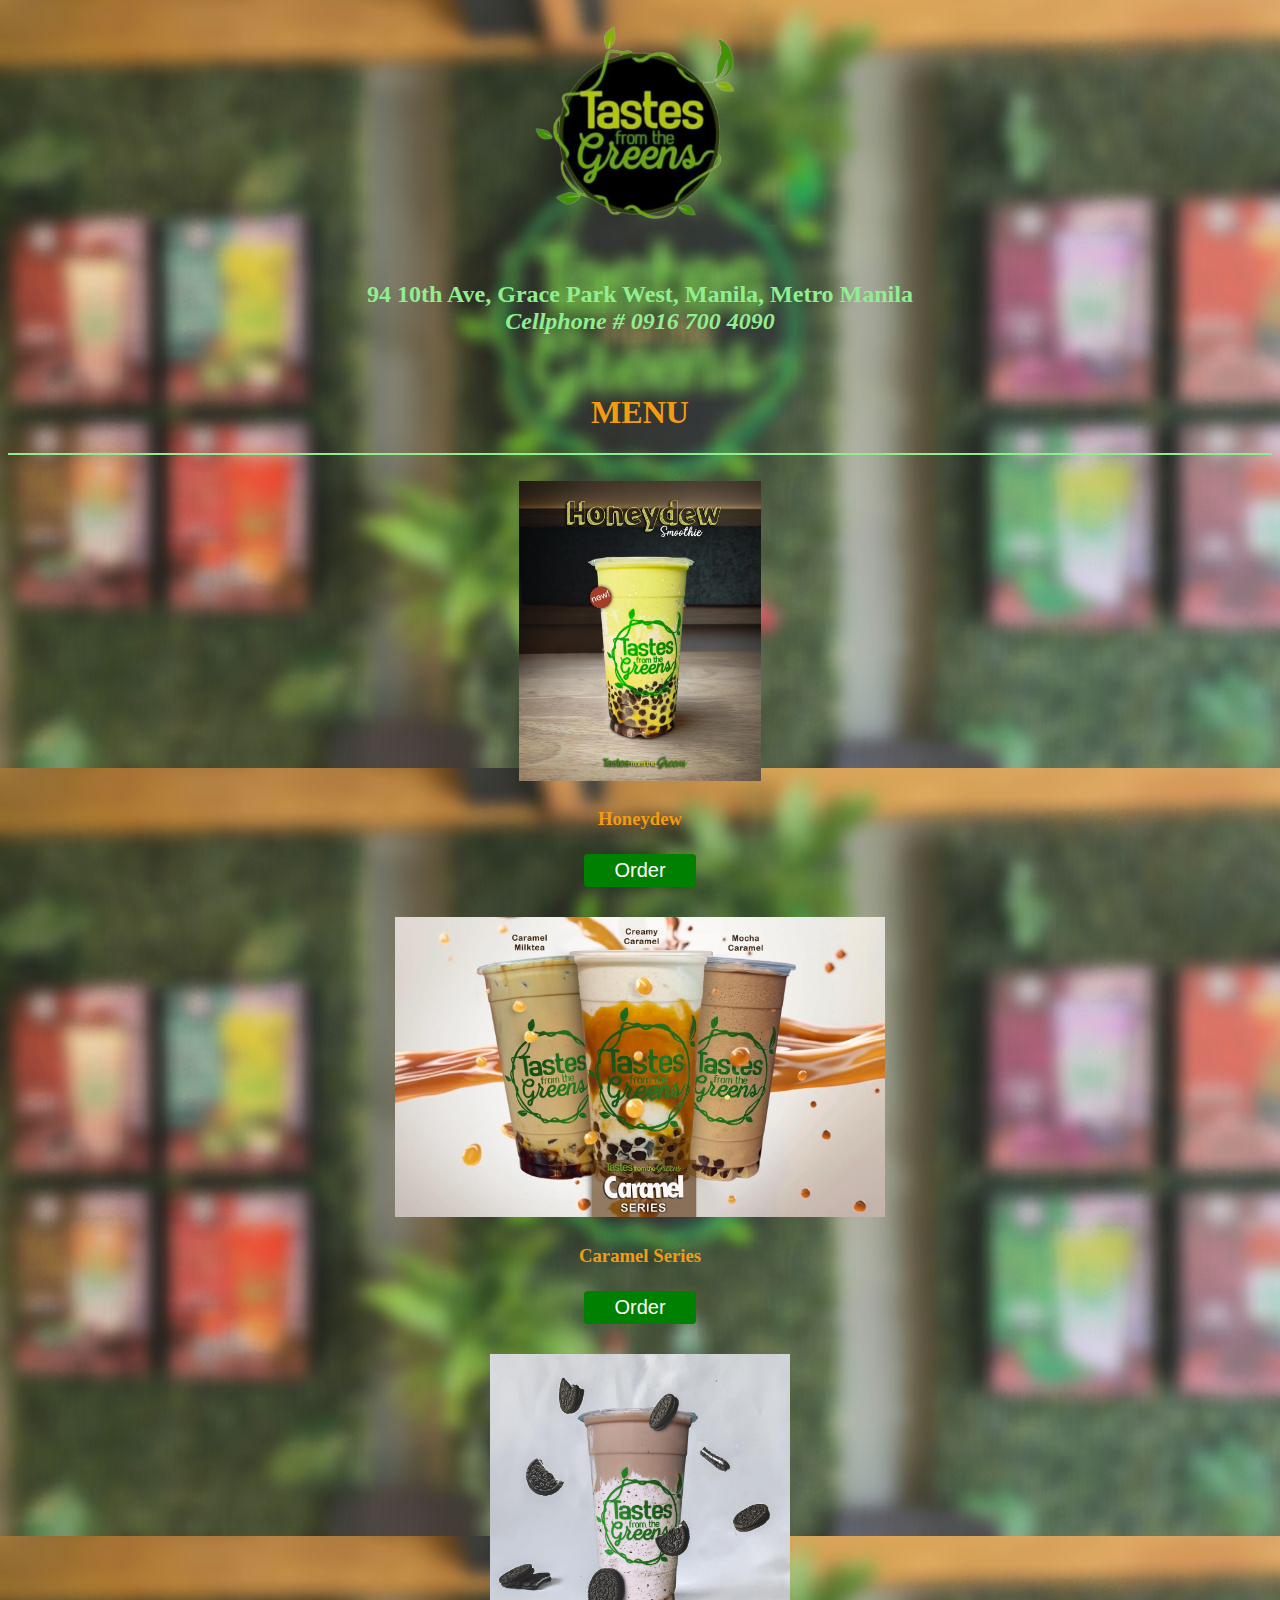
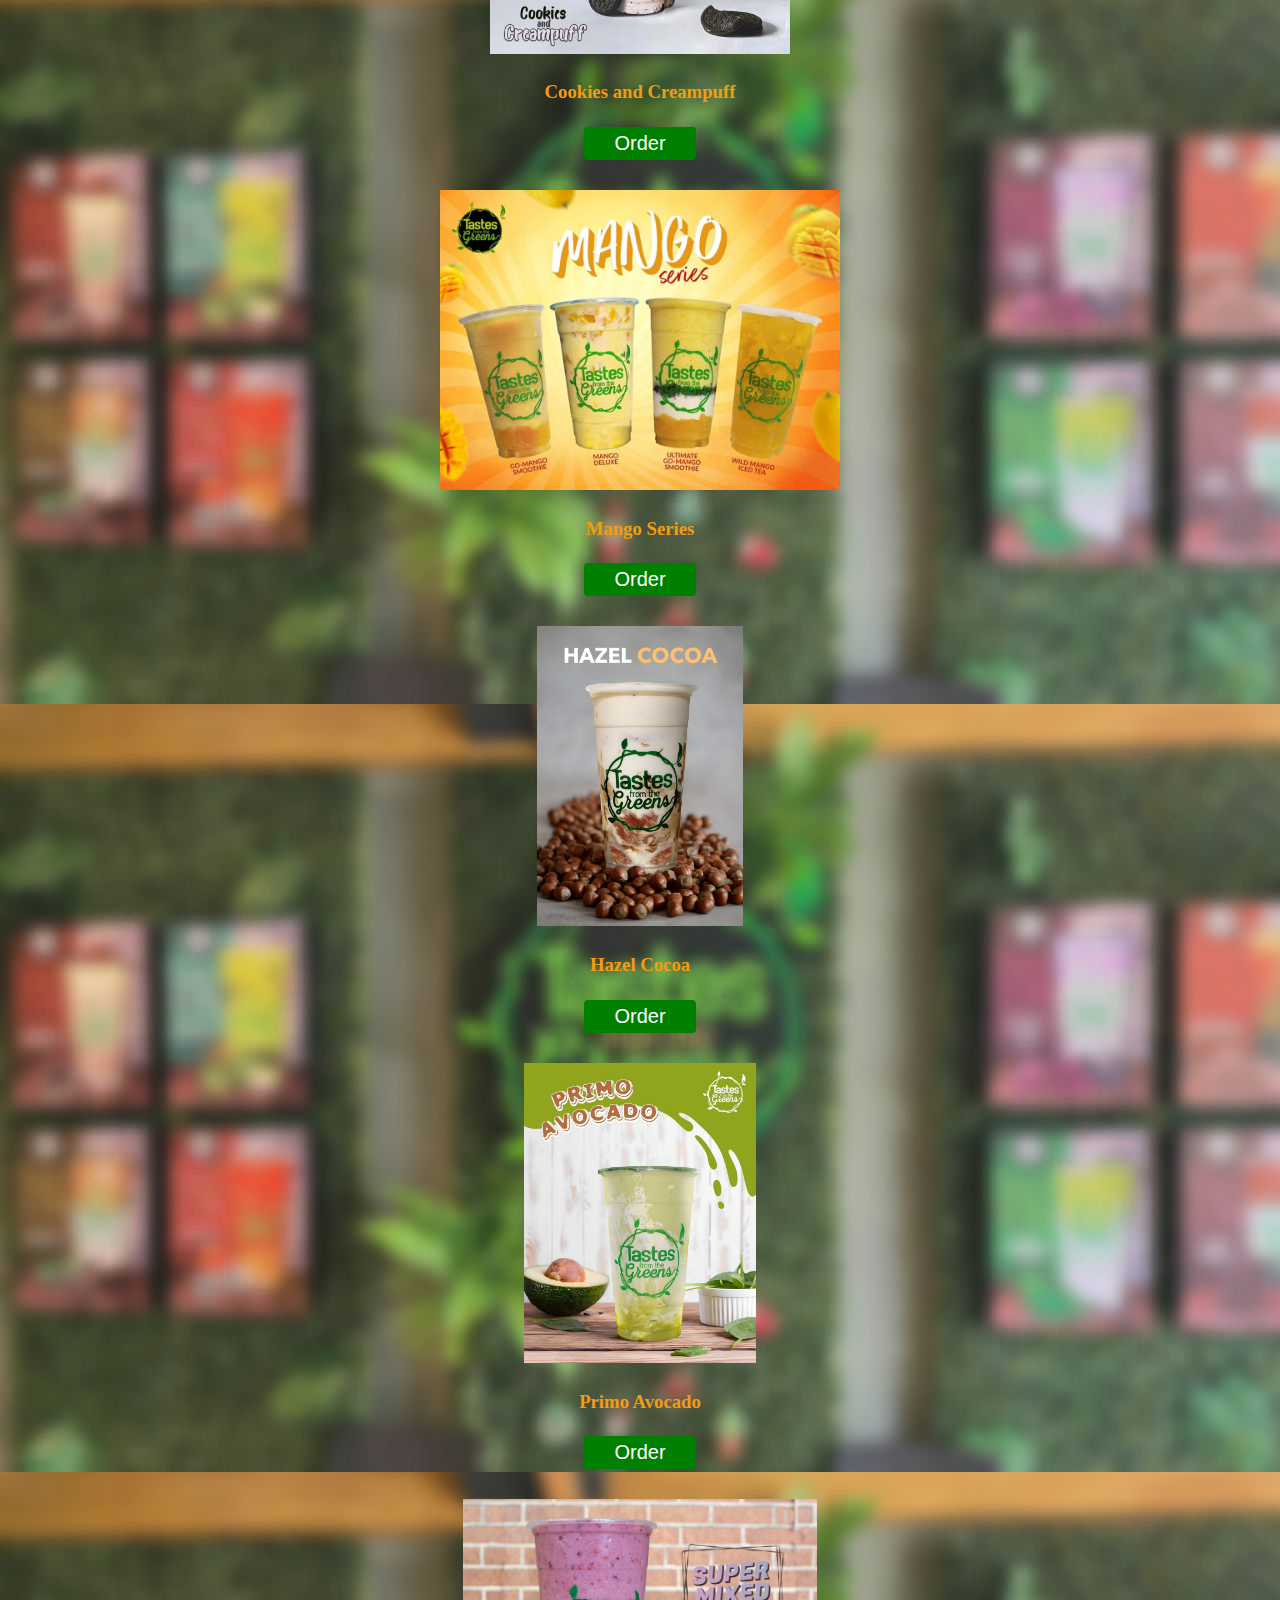
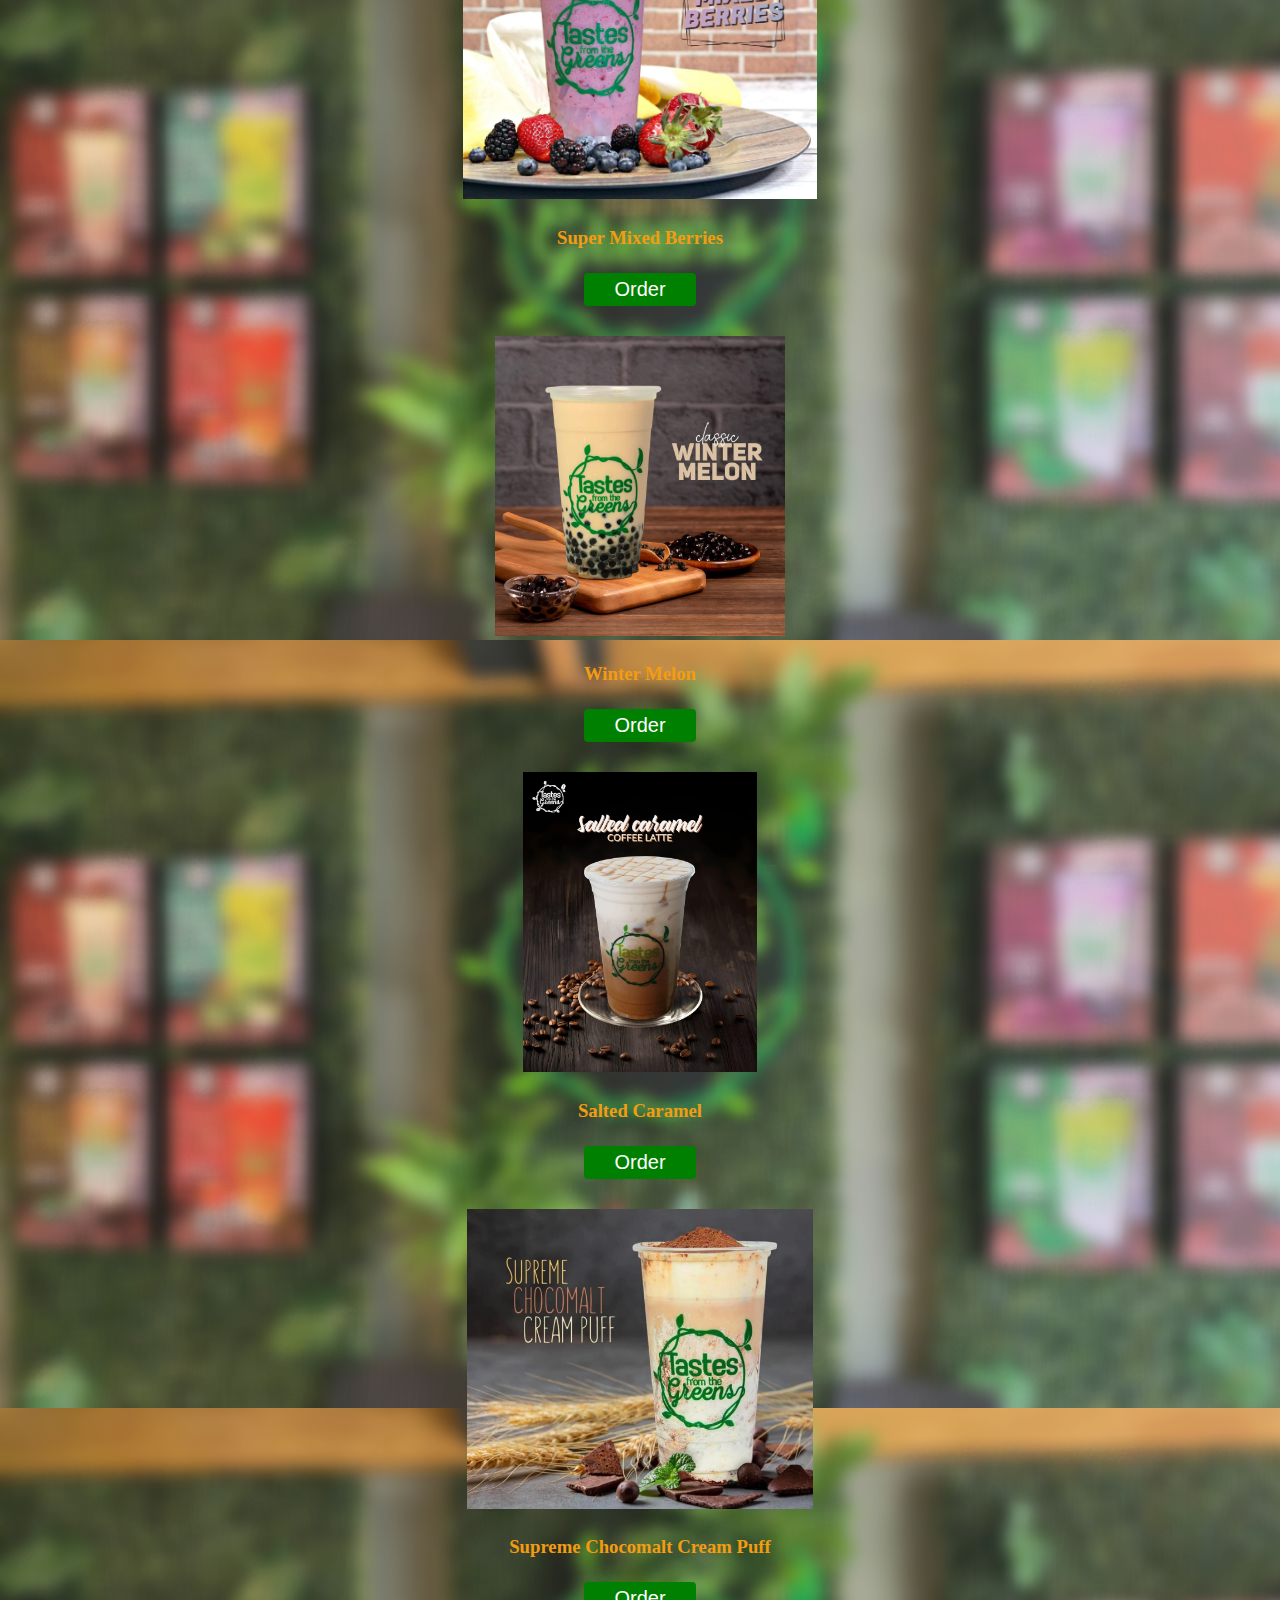
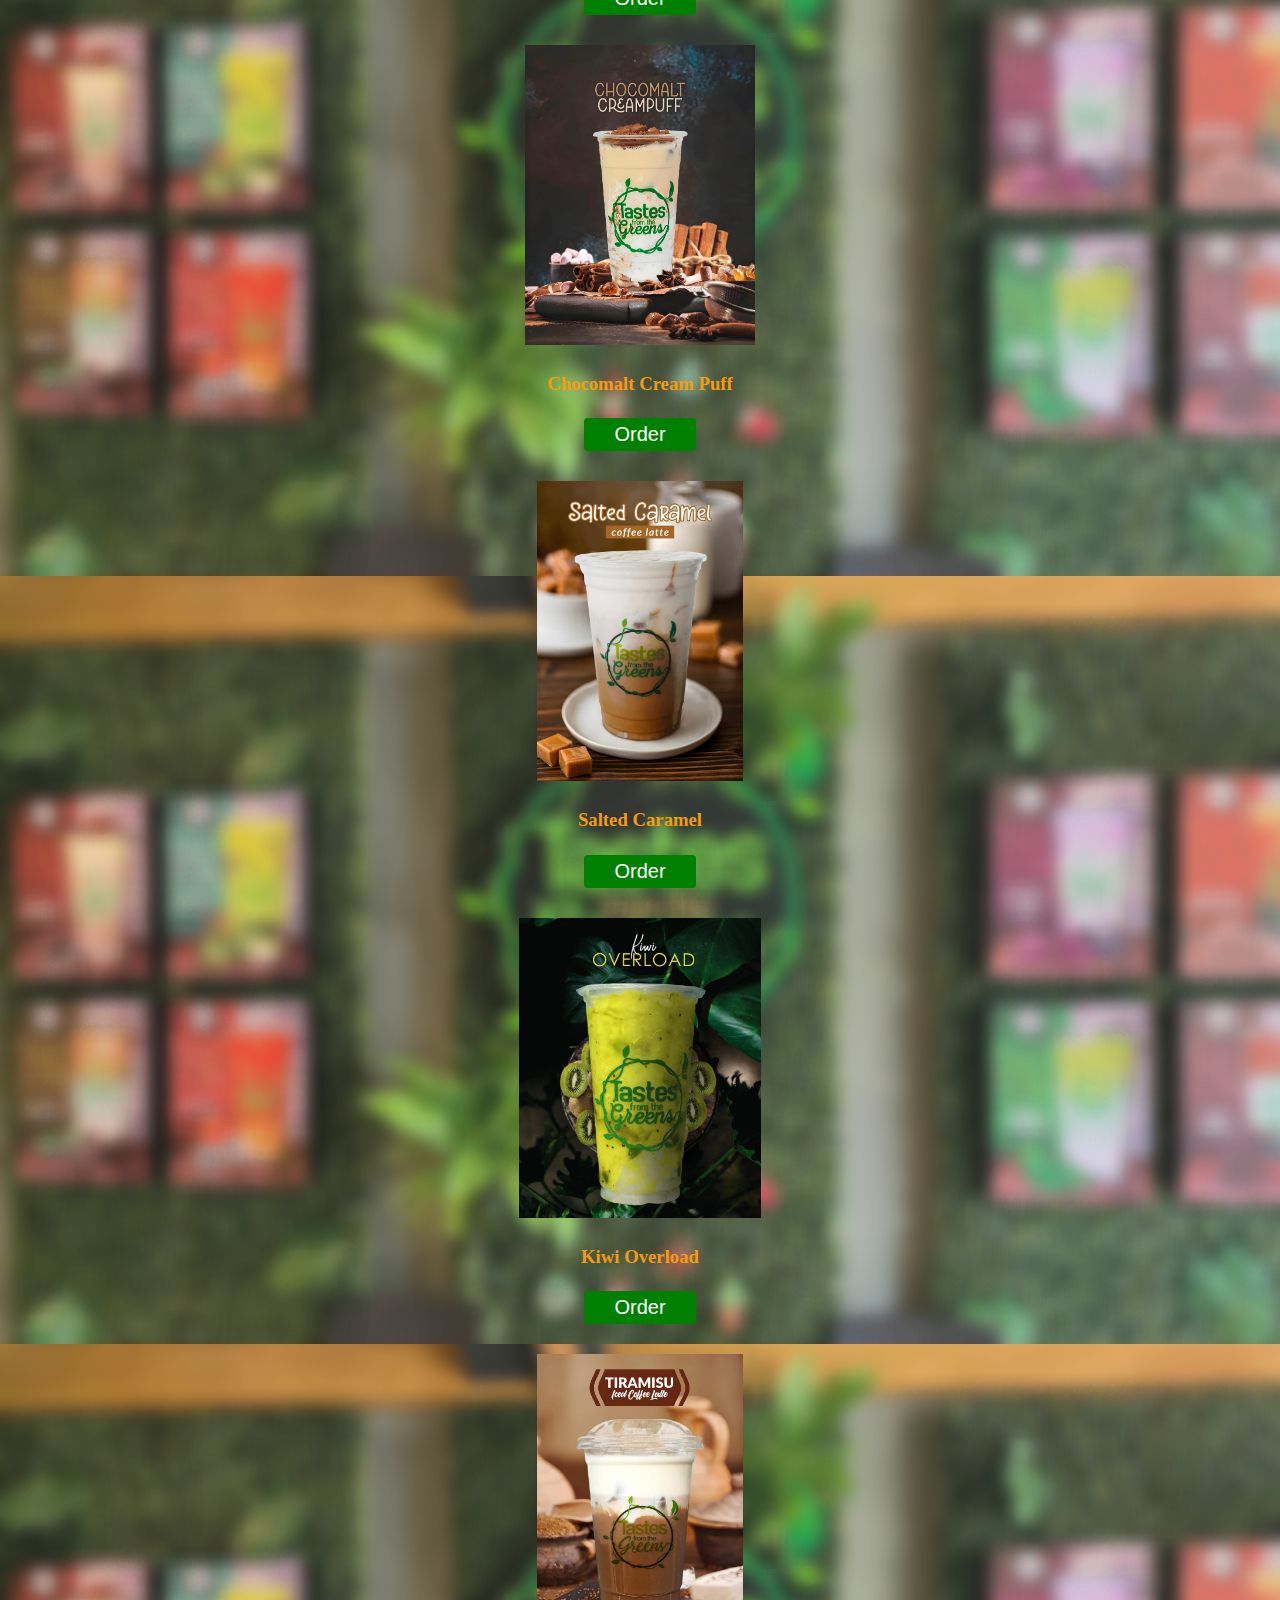
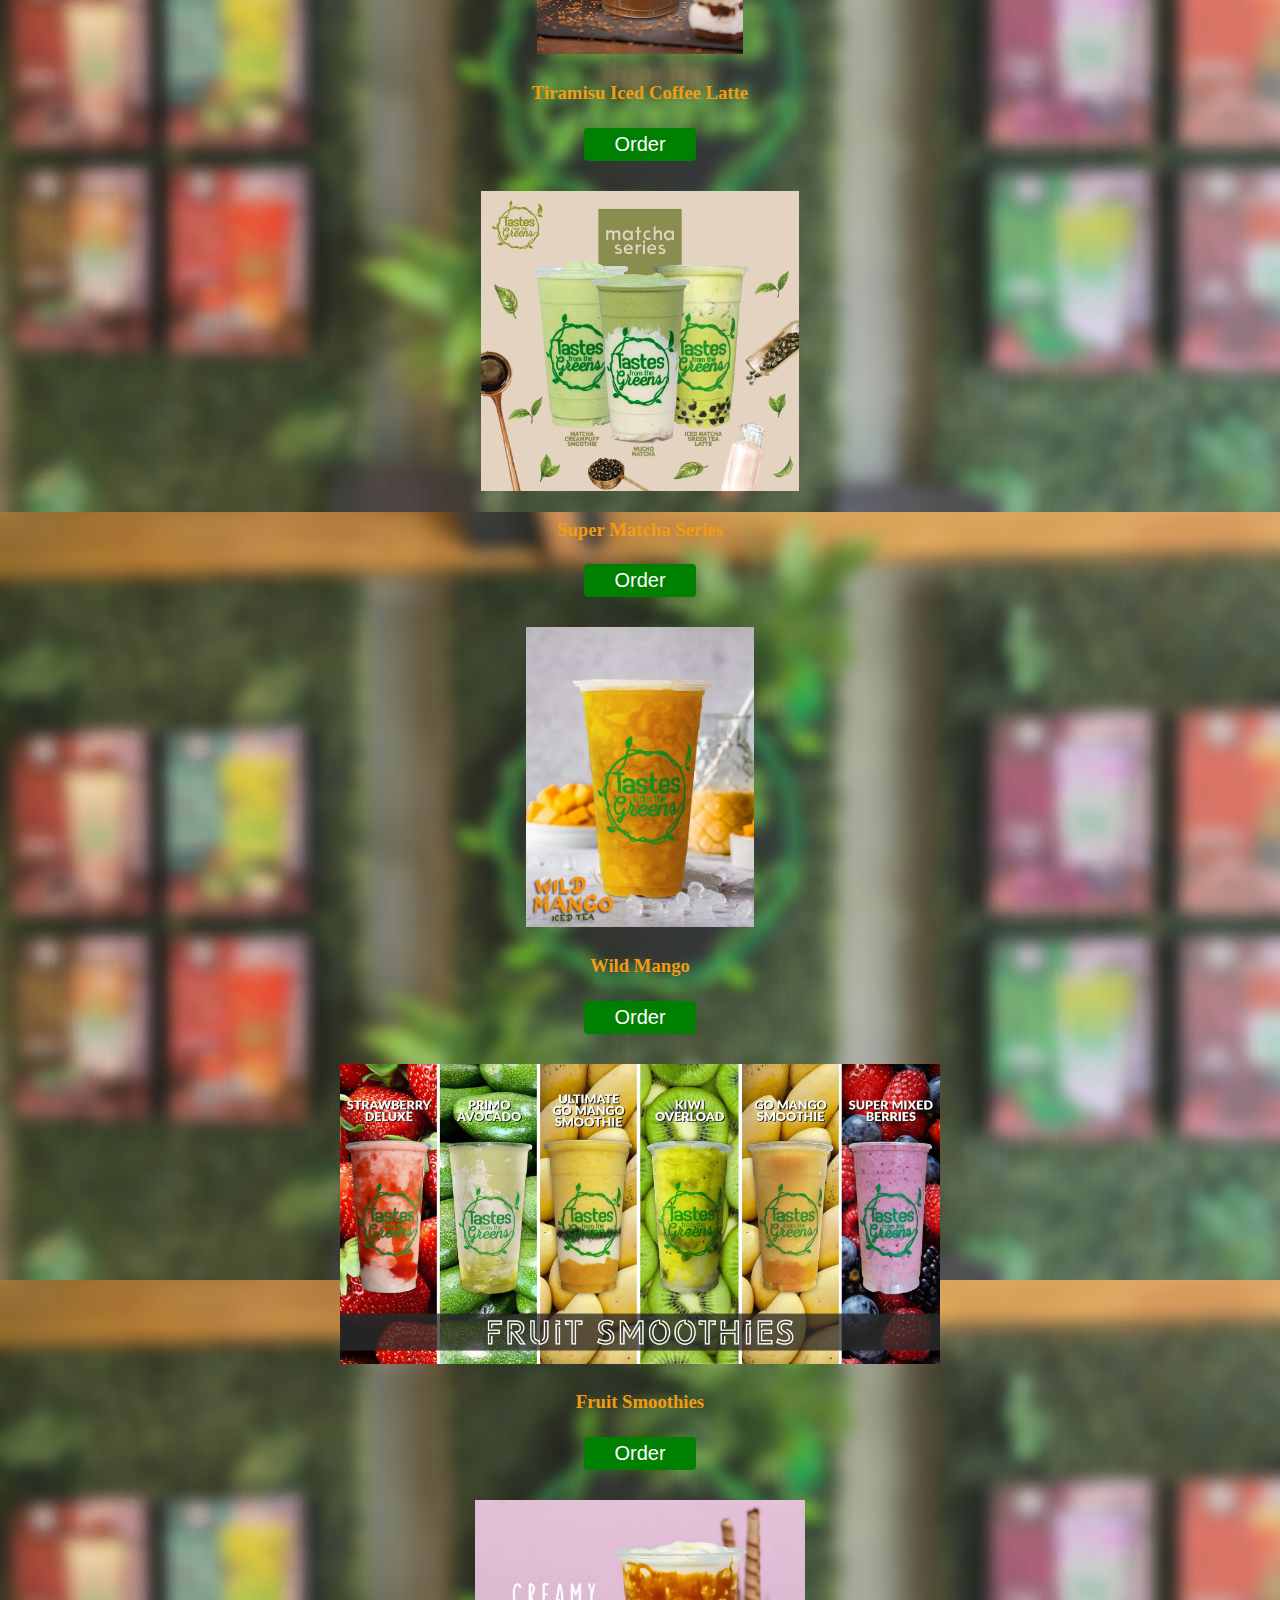
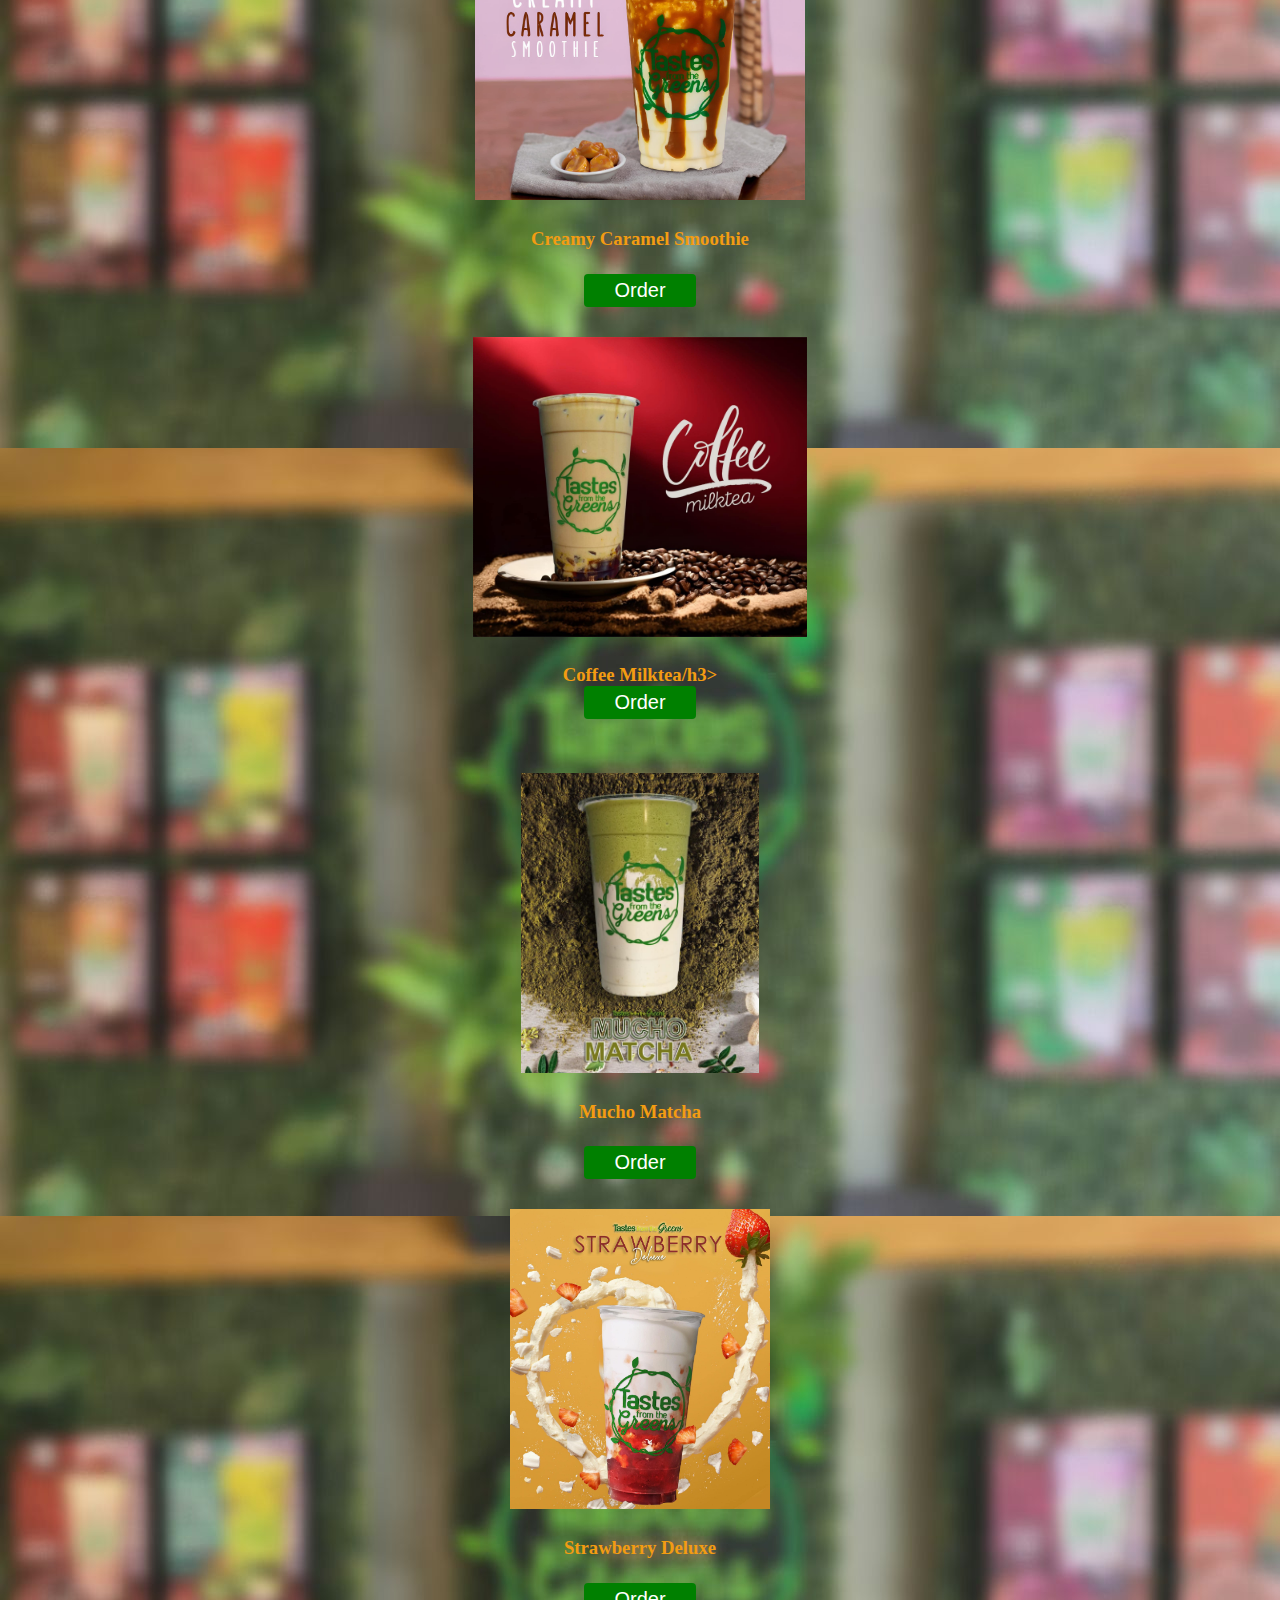
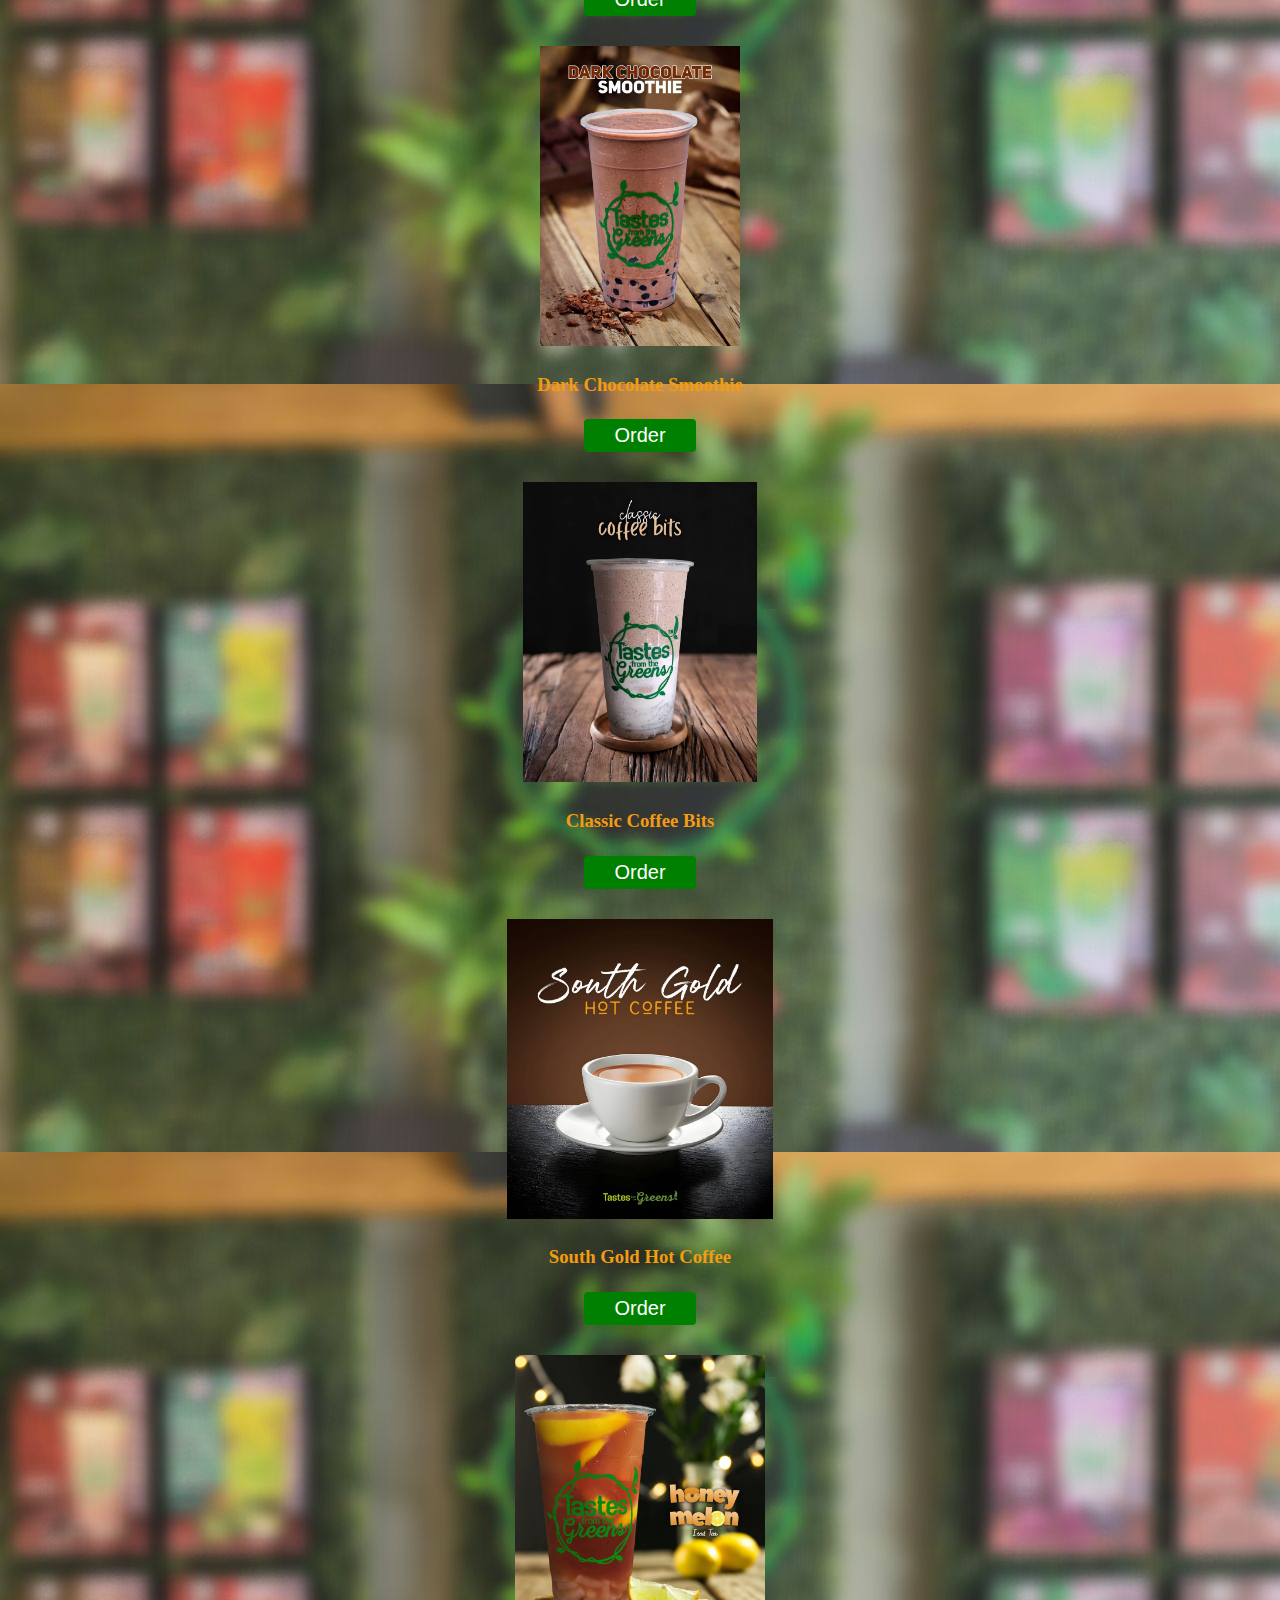
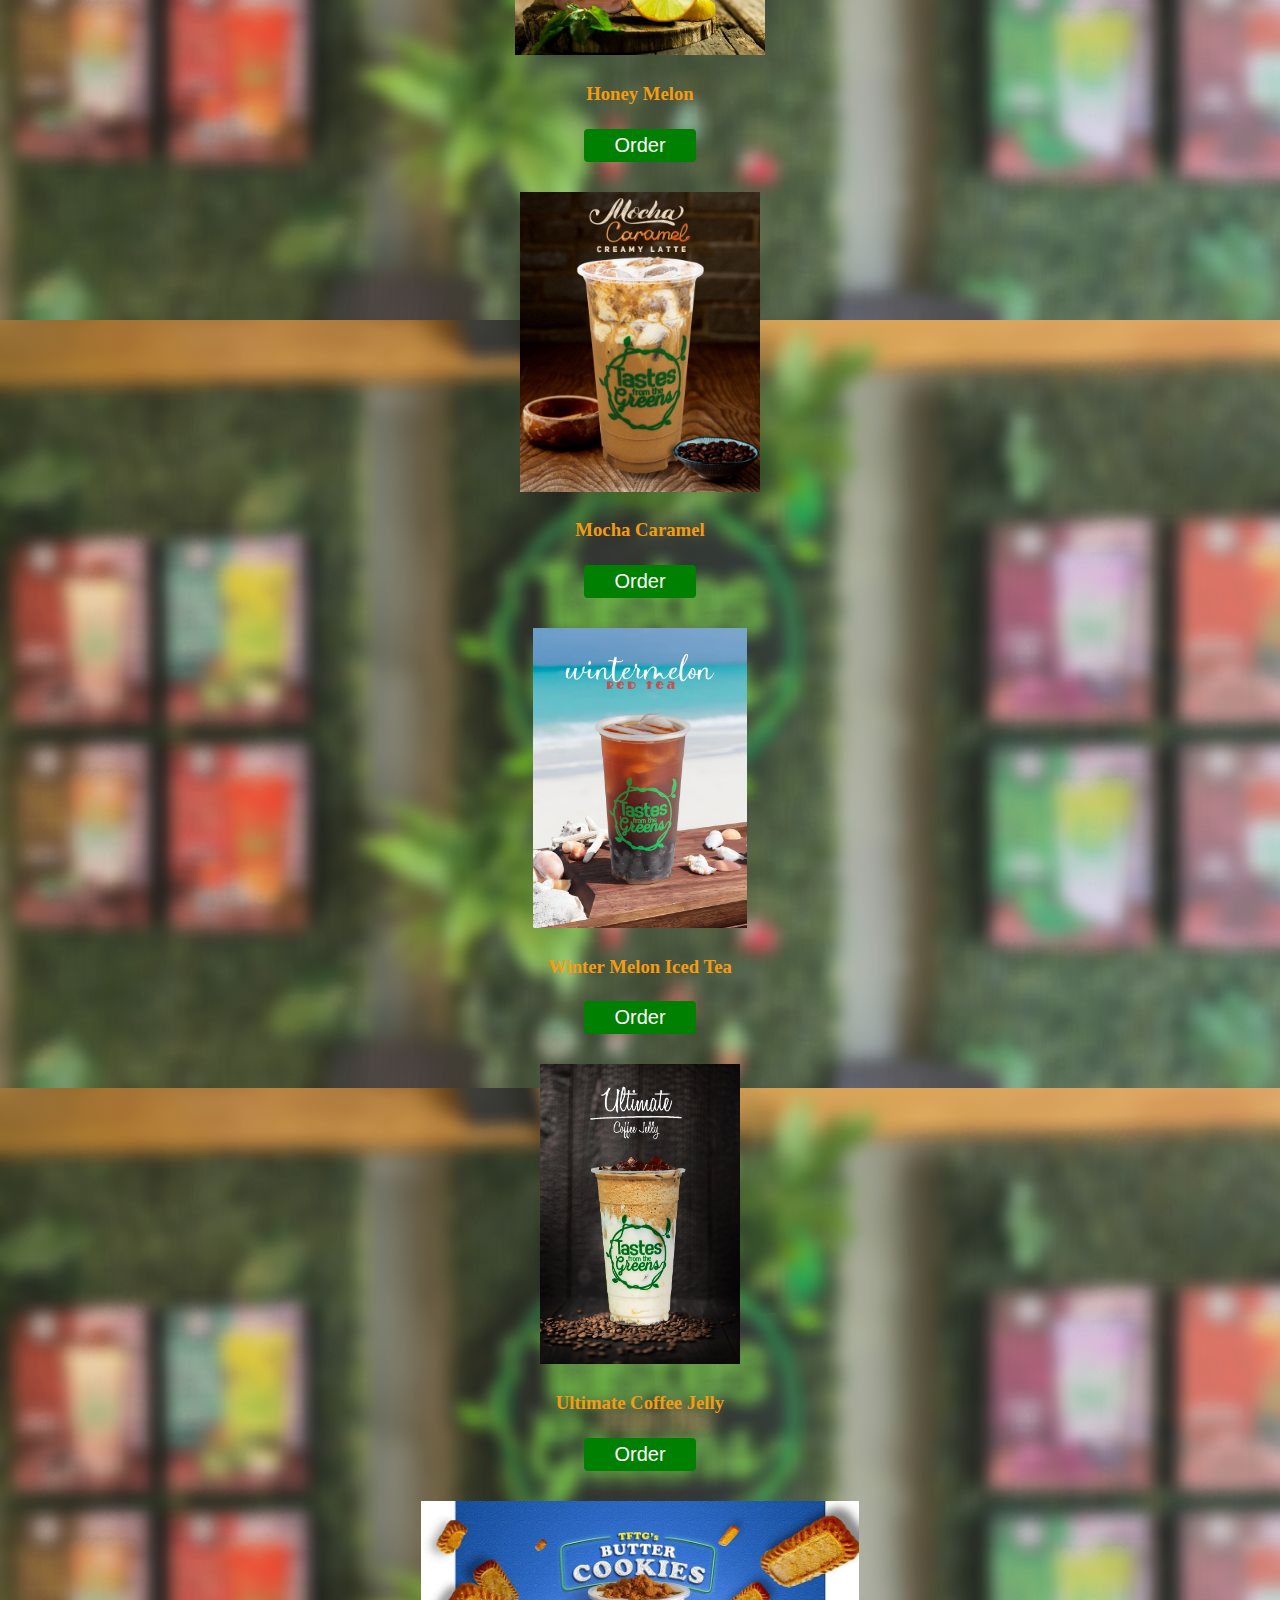
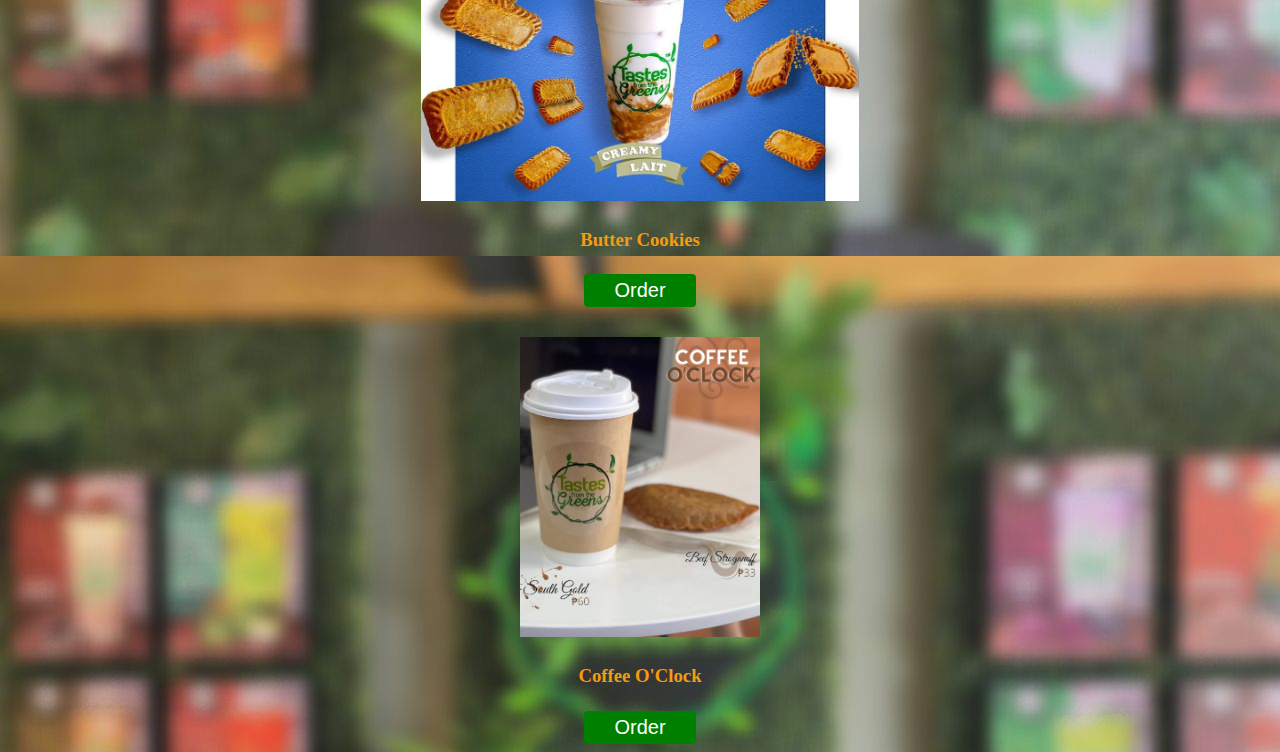
<file: menu/index.html>
<!DOCTYPE html>
<html lang="en">
<head>
    <title>MENU</title>
    <link rel="stylesheet" href="Style.css"/>
</head>
<body background="1.jpg">     
   <h1 align="center"> <img src="taste.png" alt="images" height="230">
    
   <h2 align="center" > <font color="lightgreen" face="Serif""> 94 10th Ave, Grace Park West, Manila, Metro Manila
    <br><i>Cellphone # 0916 700 4090</i> </h2>
   <br>
    <h1 align="center" > <font color="#f39c12" face="serif">  MENU</h1>
   
    <hr color="lightgreen" >
    <br>
    <section class="items">
        <div class="item">
            <img src="2.jpg">
            <h3>Honeydew</h3>
            <button>Order</button>
        </div>
        <div class="item">
            <img src="3.jpg">
            <h3>Caramel Series</h3>
            <button>Order</button>
        </div>
        <div class="item">
            <img src="4.jpg">
            <h3>Cookies and Creampuff</h3>
            <button>Order</button>
        </div>
        <div class="item">
            <img src="5.jpg">
            <h3>Mango Series</h3>
            <button>Order</button>
        </div>
        <div class="item">
            <img src="6.jpg">
            <h3>Hazel Cocoa</h3>
            <button>Order</button>
        </div>
        <div class="item">
            <img src="7.jpg">
            <h3>Primo Avocado</h3>
            <button>Order</button>
        </div>
        <div class="item">
            <img src="8.jpg">
            <h3>Super Mixed Berries</h3>
            <button>Order</button>
        </div>
        <div class="item">
            <img src="9.jpg">
            <h3>Winter Melon</h3>
            <button>Order</button>
        </div>
        <div class="item">
            <img src="10.jpg">
            <h3>Salted Caramel</h3>
            <button>Order</button>
        </div>
        <div class="item">
            <img src="11.jpg">
            <h3>Supreme Chocomalt Cream Puff</h3>
            <button>Order</button>
        </div>
        <div class="item">
            <img src="12.jpg">
            <h3>Chocomalt Cream Puff</h3>
            <button>Order</button>
        </div>
        <div class="item">
            <img src="13.jpg">
            <h3>Salted Caramel</h3>
            <button>Order</button>
        </div>
        <div class="item">
            <img src="14.jpg">
            <h3>Kiwi Overload</h3>
            <button>Order</button>
        </div>
        <div class="item">
            <img src="15.jpg">
            <h3>Tiramisu Iced Coffee Latte</h3>
            <button>Order</button>
        </div>
        <div class="item">
            <img src="16.jpg">
            <h3>Super Matcha Series</h3>
            <button>Order</button>
        </div>
        <div class="item">
            <img src="17.jpg">
            <h3>Wild Mango</h3>
            <button>Order</button>
        </div>
        <div class="item">
            <img src="18.jpg">
            <h3>Fruit Smoothies</h3>
            <button>Order</button>
        </div>
        <div class="item">
            <img src="19.jpg">
            <h3>Creamy Caramel Smoothie</h3>
            <button>Order</button>
        </div>
        <div class="item">
            <img src="20.jpg">
            <h3>Coffee Milktea/h3>
            <button>Order</button>
        </div>
        <div class="item">
            <img src="21.jpg">
            <h3>Mucho Matcha</h3>
            <button>Order</button>
        </div>
        <div class="item">
            <img src="22.jpg">
            <h3>Strawberry Deluxe</h3>
            <button>Order</button>
        </div>
        <div class="item">
            <img src="23.jpg">
            <h3>Dark Chocolate Smoothie</h3>
            <button>Order</button>
        </div>
        <div class="item">
            <img src="24.jpg">
            <h3>Classic Coffee Bits</h3>
            <button>Order</button>
        </div>
        <div class="item">
            <img src="25.jpg">
            <h3>South Gold Hot Coffee</h3>
            <button>Order</button>
        </div>

        <div class="item">
            <img src="26.jpg">
            <h3>Honey Melon</h3>
            <button>Order</button>
        </div>
        <div class="item">
            <img src="27.jpg">
            <h3>Mocha Caramel</h3>
            <button>Order</button>
        </div>
        <div class="item">
            <img src="28.jpg">
            <h3>Winter Melon Iced Tea</h3>
            <button>Order</button>
        </div>
        <div class="item">
            <img src="29.jpg">
            <h3>Ultimate Coffee Jelly</h3>
            <button>Order</button>
        </div>
        <div class="item">
            <img src="30.jpg">
            <h3>Butter Cookies</h3>
            <button>Order</button>
        </div>
        <div class="item">
            <img src="31.jpg">
            <h3>Coffee O'Clock</h3>
            <button>Order</button>
        </div>


    </section>

	
	
	

    
</body>
</html>
</file>
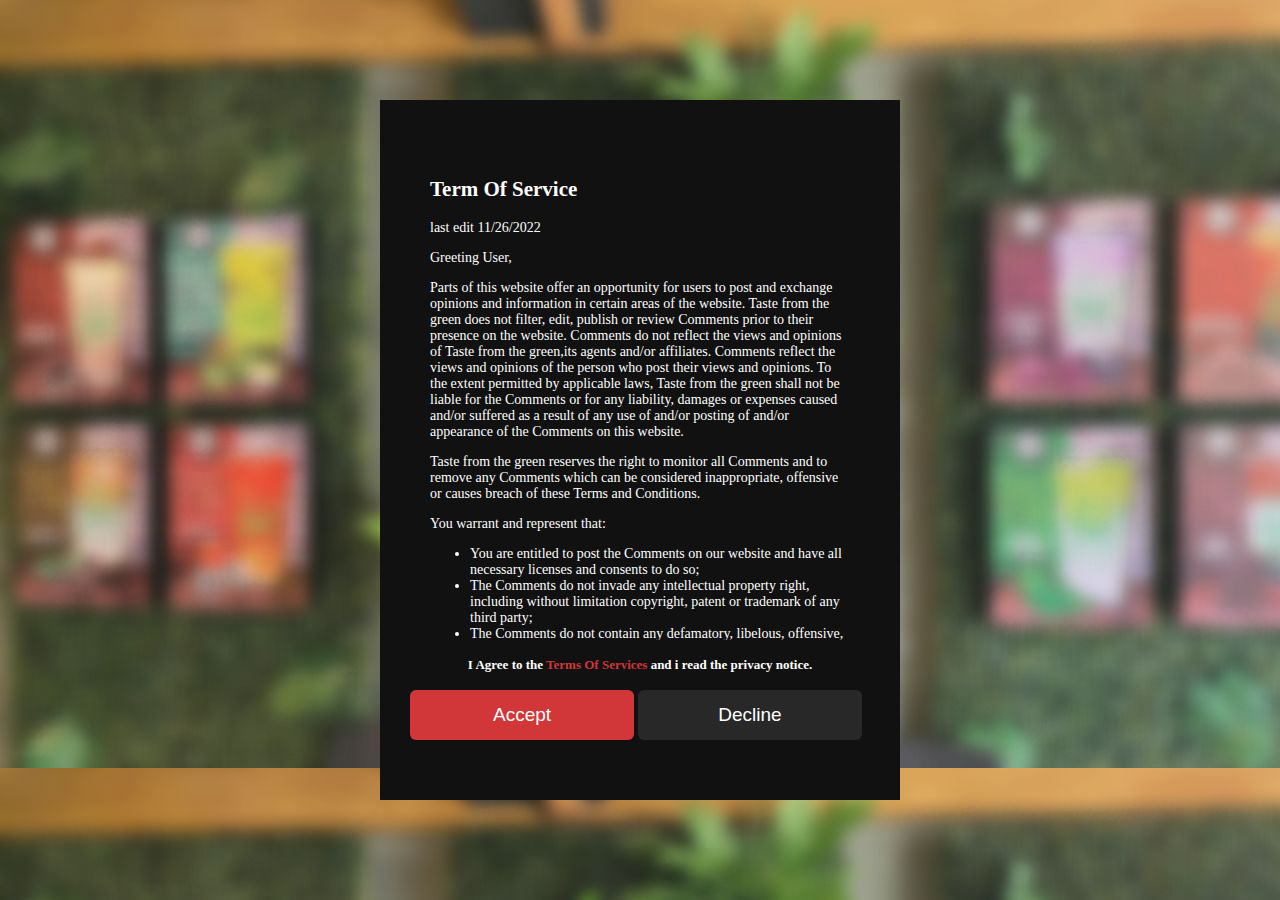
<file: about/about.html>
<!DOCTYPE html>
<html lang="en">
<head>
    <meta charset="UTF-8">
    <meta http-equiv="X-UA-compatible" content="IE-edge">
    <meta name="viewport" content="width=device-width, initial-scale=1.0">
    <title>about</title>
    <link rel="stylesheet" href="style.css">
</head>
<body>
    <div class="terms-box">
        <div class="terms-text">
            <h2>Term Of Service</h2>
            <p>last edit 11/26/2022</p>
            <p>Greeting User,</p>
            <p>Parts of this website offer an opportunity for users to post and exchange opinions and information in certain areas of the website. Taste from the green does not filter, edit, publish or review Comments prior to their presence on the website. Comments do not reflect the views and opinions of Taste from the green,its agents and/or affiliates. Comments reflect the views and opinions of the person who post their views and opinions. To the extent permitted by applicable laws, Taste from the green shall not be liable for the Comments or for any liability, damages or expenses caused and/or suffered as a result of any use of and/or posting of and/or appearance of the Comments on this website.</p>

            <p>Taste from the green reserves the right to monitor all Comments and to remove any Comments which can be considered inappropriate, offensive or causes breach of these Terms and Conditions.</p>
            
            <p>You warrant and represent that:</p>
            
            <ul>
                <li>You are entitled to post the Comments on our website and have all necessary licenses and consents to do so;</li>
                <li>The Comments do not invade any intellectual property right, including without limitation copyright, patent or trademark of any third party;</li>
                <li>The Comments do not contain any defamatory, libelous, offensive, indecent or otherwise unlawful material which is an invasion of privacy</li>
                <li>The Comments will not be used to solicit or promote business or custom or present commercial activities or unlawful activity.</li>
            </ul>
            
            <p>You hereby grant Taste from the green a non-exclusive license to use, reproduce, edit and authorize others to use, reproduce and edit any of your Comments in any and all forms, formats or media.</p>
            
            <h3><strong>Hyperlinking to our Content</strong></h3>
            
            <p>The following organizations may link to our Website without prior written approval:</p>
            
            <ul>
                <li>Government agencies;</li>
                <li>Search engines;</li>
                <li>News organizations;</li>
                <li>Online directory distributors may link to our Website in the same manner as they hyperlink to the Websites of other listed businesses; and</li>
                <li>System wide Accredited Businesses except soliciting non-profi
        </div>
          <h4>I Agree to the <span>Terms Of Services</span> and i read the privacy
        notice.</h4>
    <div class="buttons">
        <button class="btn red-btn">Accept</button>
        <button class="btn gray-btn">Decline</button>


    </div>

</body>
</html>
</file>
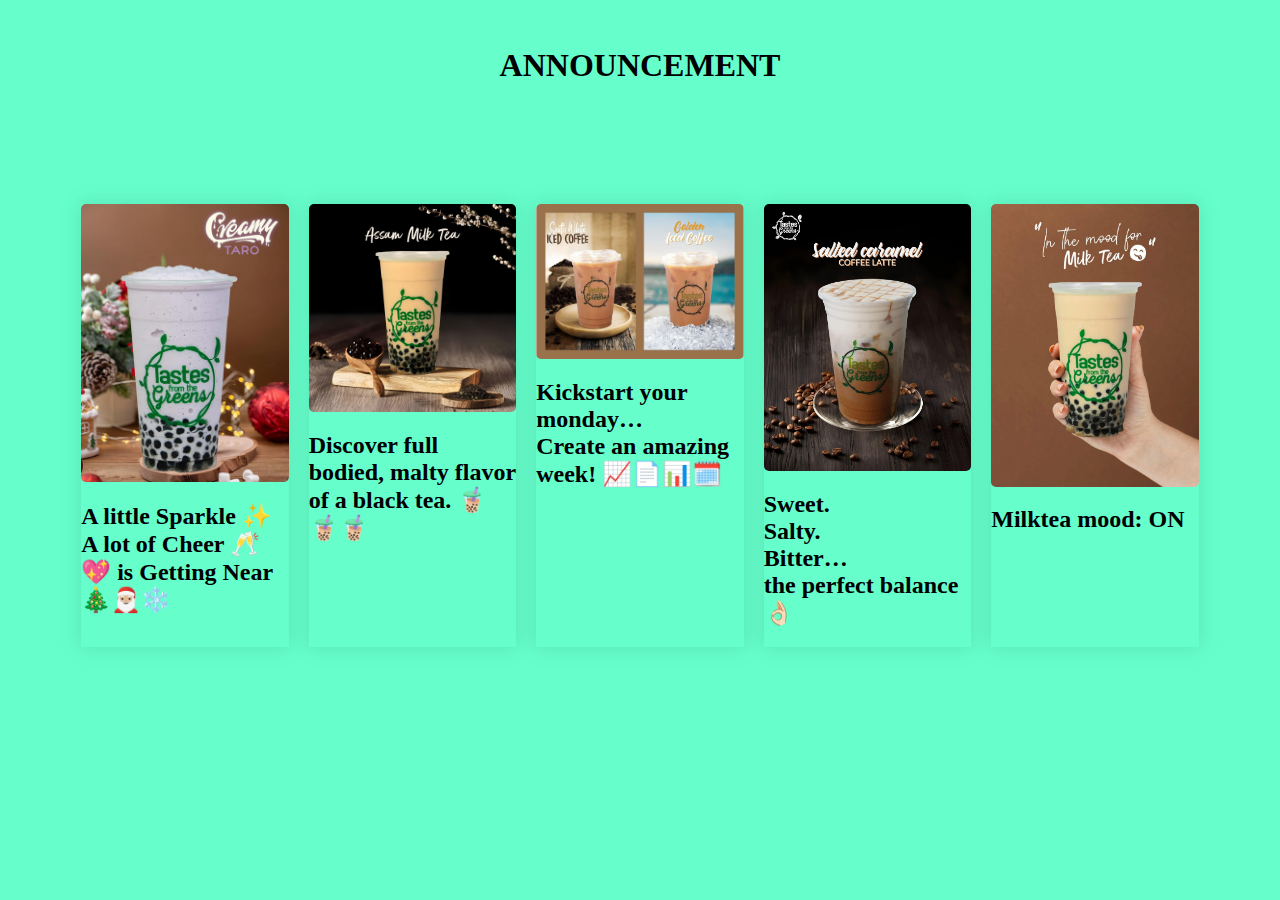
<file: announce/announce.html>
<!DOCTYPE html>
<html lang="en">
<head>
    <meta charset="UTF-8">
    <title>announcement</title>

<style>
    .container{
        width:90%;
        padding:20px;
        margin:100px auto;
        display:flex;
        flex-direction: row;
        justify-content: center;
    }
    .box{
        width:250px;
        margin:0 10px;
        box-shadow:0 0 20px 2px rgba(0, 0, 0, .1);
        transition: 1s;
    }
    .box img{
        display: block;
        width:100%;
        border-radius: 5px;
    }
    .box:hover{
            transform: scale(1.3);
            z-index: 2;
    }
    h1 {
  text-align: center;
}
body {background-color: #66ffcc;}

</style>

</head>
<body>
    <br>
<h1>ANNOUNCEMENT</h1>
    <div class="container">
        <div class="box">
            <img src="1.jpg">
            <h2>A little Sparkle ✨ A lot of Cheer 🥂💖
               is Getting Near 🎄🎅🏼❄️
                <br>
                </h2>
        </div>

        <div class="box">
            <img src="2.jpg">
            <h2>Discover full bodied, malty flavor of a black tea. 🧋🧋🧋</h2>
        </div>

        <div class="box">
            <img src="3.jpg">
            <h2>Kickstart your monday…<br>
                Create an amazing week! 📈📄📊🗓️</h2>
        </div>

        <div class="box">
            <img src="4.jpg">
            <h2>Sweet.<br>
                Salty.<br>
                Bitter… <br>the perfect balance 👌🏻</h2>
        </div>

        <div class="box">
            <img src="5.jpg">
            <h2>Milktea mood: ON</h2>
        </div>
    </div>


</body>
</html>
</file>
<file: menu/Style.css>
.body{
    background: url(1.jpg);
    background-repeat: no-repeat;
    background-size: auto;
}
.items{
    display: grid;
    grid-template-columns: repeat(3, 1fr)
    padding: 30px 20px;
    grid-column-gap: 20px;
    grid-row-gap: 30px;

}
.item img{
    width: 100%;
    height: 300px;
    object-fit: contain;
    cursor: pointer;
    transition: 0.2s ease;

}
.item img:hover{
    transform: scale(1.04);
}
.item h3{
    padding: 5px;
    text-align: center;
}
.item button{
    padding: 5px 30px;
    border: none;
    outline: none;
    background-color: green;
    color: white;
    cursor: pointer;
    border-radius: 4px;
    font-size: 20px;
    display: block;
    margin: 0 auto;
    transition: 0.2s all;
}
.item button:hover{
    transform: scale(1.08);
}
@media screen and (max-width: 1000px){
    .items{
        grid-template-columns: repeat(2, 1fr);
    }
}
@media screen and (max-width: 768px){
    .items{
        grid-template-columns: repeat(1, 1fr);
    }
}
</file>
<file: about/style.css>
body{
    margin: 0%;
    padding: 0;
    background: url(1.jpg);
    min-height: 100vh;
    display: flex;
    align-items: center;
    justify-content: center;
}

.terms-box{
    max-width: 460px;
    background-color: #111;
    color: #fff;
    font-family: Georgia, 'Times New Roman', Times, serif;
    padding: 60px 30px;
}

.terms-text{
    padding: 0 20px;
    height: 480px;
    overflow-y: auto;
    font-size: 14px;
    font-weight: 500;
    color: #fff;
}

.terms-box h4{
    font-size: 13px;
    text-align: center;
    padding: 0 40px;
}
.terms-box h4 span{
    color: #d13639;
}
.button{
    display: flex;
    padding: 0 20px;
    justify-content: space-between;
}
.btn{
    height: 50px;
    width: calc(50% - 6px);
    border: 0;
    border-radius: 6px;
    font-size: 19px;
    font-weight: 500;
    color: #fff;
    transition: .3s linear;

}
.red-btn{
    background-color: #d13639;

}
.gray-btn{
    background-color: #282828;

}
.btn-hover{
    opacity: .6;
}
</file>
